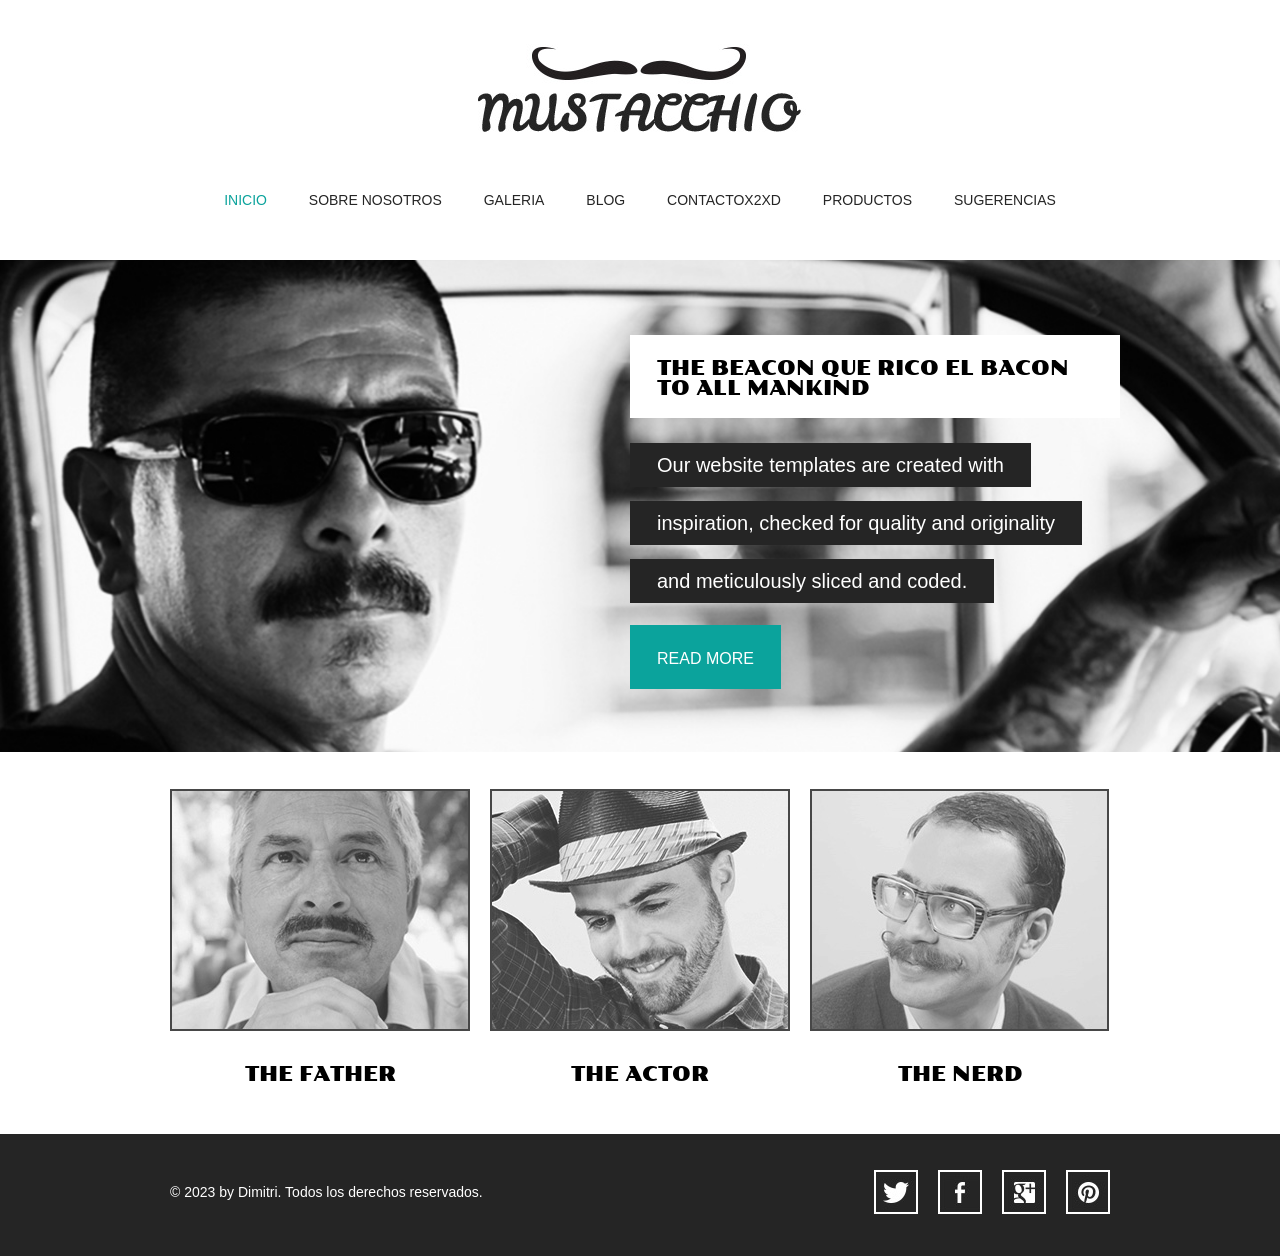
<file: index.html>
<!doctype html>
<!-- Website Template by freewebsitetemplates.com -->
<html>
<head>
	<meta charset="UTF-8">
	<meta name="viewport" content="width=device-width, initial-scale=1.0">
	<title>Mustache Enthusiast</title>
	<link rel="stylesheet" type="text/css" href="css/style.css">
	<link rel="stylesheet" type="text/css" href="css/mobile.css" media="screen and (max-width : 568px)">
	<script type="text/javascript" src="js/mobile.js"></script>
</head>
<body>
	<div id="header">
		<a href="index.html" class="logo">
			<img src="images/logo.jpg" alt="">
		</a>
		<ul id="navigation">
			<li class="selected">
				<a href="index.html">Inicio</a>
			</li>
			<li>
				<a href="about.html">sobre nosotros</a>
			</li>
			<li>
				<a href="gallery.html">galeria</a>
			</li>
			<li>
				<a href="blog.html">blog</a>
			</li>
			<li>
				<a href="contact.html">contactox2XD</a>
			</li>
			<li>
				<a href="products/products.html">Productos</a>
			</li>
			<li>
				<a href="sugeestions.html">Sugerencias</a>
			</li>
		</ul>
	</div>
	<div id="body">
		<div id="featured">
			<img src="images/the-beacon.jpg" alt="">
			<div>
				<h2>the beacon que rico el bacon to all mankind</h2>
				<span>Our website templates are created with</span>
				<span>inspiration, checked for quality and originality</span>
				<span>and meticulously sliced and coded.</span>
				<a href="blog-single-post.html" class="more">read more</a>
			</div>
		</div>
		<ul>
			<li>
				<a href="gallery.html">
					<img src="images/the-father.jpg" alt="">
					<span>the father</span>
				</a>
			</li>
			<li>
				<a href="gallery.html">
					<img src="images/the-actor.jpg" alt="">
					<span>the actor</span>
				</a>
			</li>
			<li>
				<a href="gallery.html">
					<img src="images/the-nerd.jpg" alt="">
					<span>the nerd</span>
				</a>
			</li>
		</ul>
	</div>
	<div id="footer">
		<div>
			<p>&copy; 2023 by Dimitri. Todos los derechos reservados.</p>
			
			<ul>
				<li>
					<a href="http://freewebsitetemplates.com/go/twitter/" id="twitter">twitter</a>
				</li>
				<li>
					<a href="http://freewebsitetemplates.com/go/facebook/" id="facebook">facebook</a>
				</li>
				<li>
					<a href="http://freewebsitetemplates.com/go/googleplus/" id="googleplus">googleplus</a>
				</li>
				<li>
					<a href="http://pinterest.com/fwtemplates/" id="pinterest">pinterest</a>
				</li>
			</ul>
		</div>
	</div>
</body>
</html>
</file>
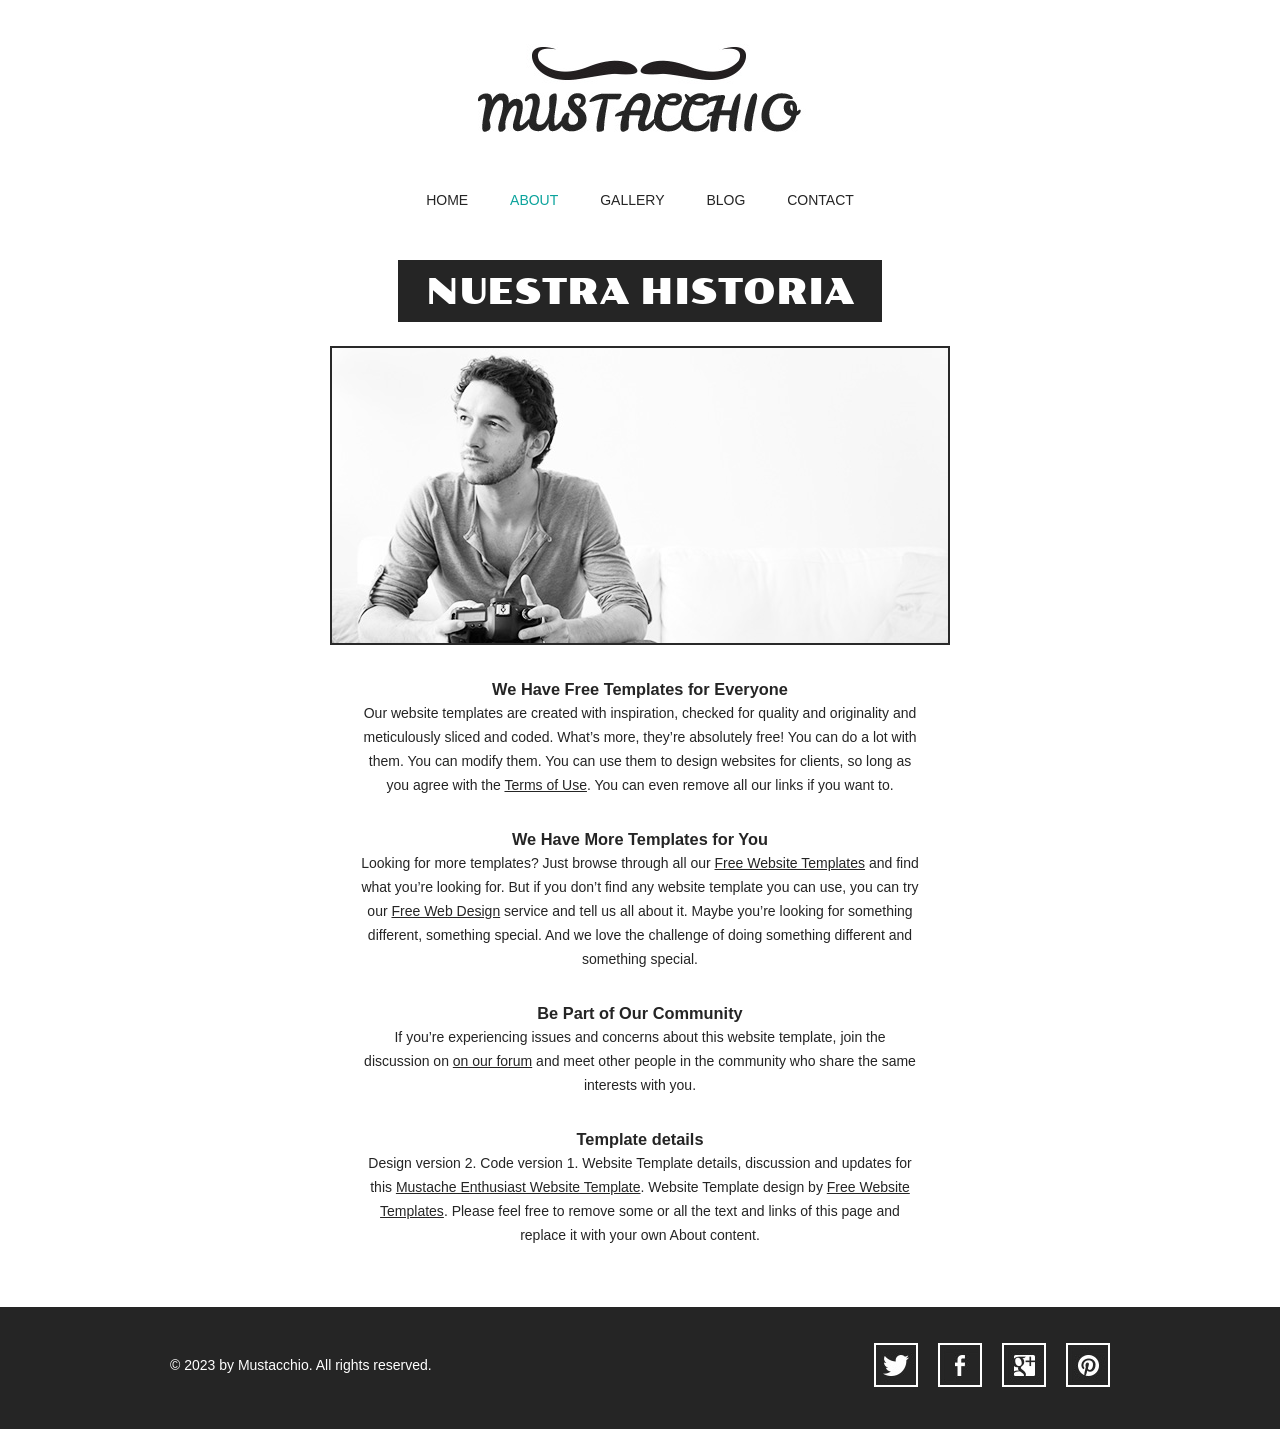
<file: about.html>
<!doctype html>
<!-- Website Template by freewebsitetemplates.com -->
<html>
<head>
	<meta charset="UTF-8">
	<meta name="viewport" content="width=device-width, initial-scale=1.0">
	<title>About - Mustache Enthusiast</title>
	<link rel="stylesheet" type="text/css" href="css/style.css">
	<link rel="stylesheet" type="text/css" href="css/mobile.css" media="screen and (max-width : 568px)">
	<script type="text/javascript" src="js/mobile.js"></script>
</head>
<body>
	<div id="header">
		<a href="index.html" class="logo">
			<img src="images/logo.jpg" alt="">
		</a>
		<ul id="navigation">
			<li>
				<a href="index.html">home</a>
			</li>
			<li class="selected">
				<a href="about.html">about</a>
			</li>
			<li>
				<a href="gallery.html">gallery</a>
			</li>
			<li>
				<a href="blog.html">blog</a>
			</li>
			<li>
				<a href="contact.html">contact</a>
			</li>
		</ul>
	</div>
	<div id="body">
		<h1><span>Nuestra historia</span></h1>
		<div>
			<img src="images/photographer.jpg" alt="">
			<div class="article">
				<h3>We Have Free Templates for Everyone</h3>
				<p>
					Our website templates are created with inspiration, checked for quality and originality and meticulously sliced and coded. What’s more, they’re absolutely free! You can do a lot with them. You can modify them. You can use them to design websites for clients, so long as you agree with the <a href="http://www.freewebsitetemplates.com/about/terms/">Terms of Use</a>. You can even remove all our links if you want to.
				</p>
				<h3>We Have More Templates for You</h3>
				<p>
					Looking for more templates? Just browse through all our <a href="http://www.freewebsitetemplates.com/">Free Website Templates</a> and find what you’re looking for. But if you don’t find any website template you can use, you can try our <a href="http://www.freewebsitetemplates.com/freewebdesign/">Free Web Design</a> service and tell us all about it. Maybe you’re looking for something different, something special. And we love the challenge of doing something different and something special.
				</p>
				<h3>Be Part of Our Community</h3>
				<p>
					If you’re experiencing issues and concerns about this website template, join the discussion on <a href="http://www.freewebsitetemplates.com/forums/">on our forum</a> and meet other people in the community who share the same interests with you.
				</p>
				<h3>Template details</h3>
				<p>
					Design version 2. Code version 1. Website Template details, discussion and updates for this <a href="http://www.freewebsitetemplates.com/discuss/mustacheenthusiast/">Mustache Enthusiast Website Template</a>. Website Template design by <a href="http://www.freewebsitetemplates.com/">Free Website Templates</a>. Please feel free to remove some or all the text and links of this page and replace it with your own About content.
				</p>
			</div>
		</div>
	</div>
	<div id="footer">
		<div>
			<p>&copy; 2023 by Mustacchio. All rights reserved.</p>
			<ul>
				<li>
					<a href="http://freewebsitetemplates.com/go/twitter/" id="twitter">twitter</a>
				</li>
				<li>
					<a href="http://freewebsitetemplates.com/go/facebook/" id="facebook">facebook</a>
				</li>
				<li>
					<a href="http://freewebsitetemplates.com/go/googleplus/" id="googleplus">googleplus</a>
				</li>
				<li>
					<a href="http://pinterest.com/fwtemplates/" id="pinterest">pinterest</a>
				</li>
			</ul>
		</div>
	</div>
</body>
</html>
</file>
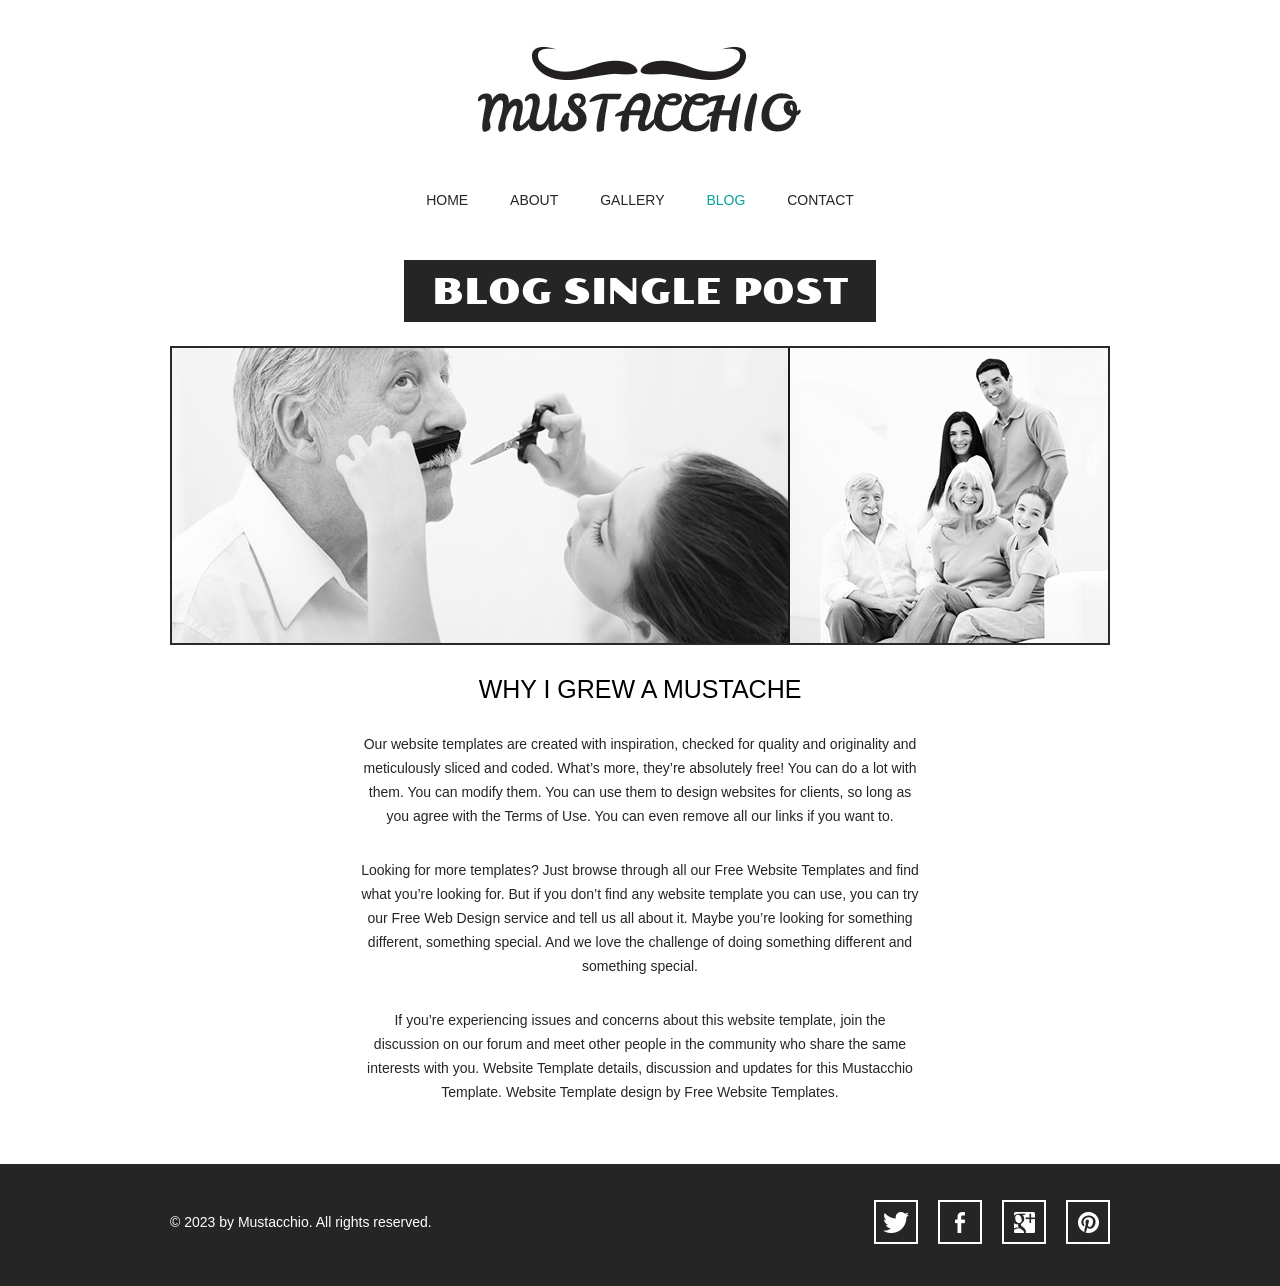
<file: blog-single-post.html>
<!doctype html>
<!-- Website Template by freewebsitetemplates.com -->
<html>
<head>
	<meta charset="UTF-8">
	<meta name="viewport" content="width=device-width, initial-scale=1.0">
	<title>Blog Single Post - Mustache Enthusiast</title>
	<link rel="stylesheet" type="text/css" href="css/style.css">
	<link rel="stylesheet" type="text/css" href="css/mobile.css" media="screen and (max-width : 568px)">
	<script type="text/javascript" src="js/mobile.js"></script>
</head>
<body>
	<div id="header">
		<a href="index.html" class="logo">
			<img src="images/logo.jpg" alt="">
		</a>
		<ul id="navigation">
			<li>
				<a href="index.html">home</a>
			</li>
			<li>
				<a href="about.html">about</a>
			</li>
			<li>
				<a href="gallery.html">gallery</a>
			</li>
			<li class="selected">
				<a href="blog.html">blog</a>
			</li>
			<li>
				<a href="contact.html">contact</a>
			</li>
		</ul>
	</div>
	<div id="body">
		<h1><span>blog single post</span></h1>
		<div>
			<img src="images/grew-a-mustache.jpg" alt="">
			<div class="article">
				<h2>WHY I GREW A MUSTACHE</h2>
				<p>
					Our website templates are created with inspiration, checked for quality and originality and meticulously sliced and coded. What’s more, they’re absolutely free! You can do a lot with them. You can modify them. You can use them to design websites for clients, so long as you agree with the Terms of Use. You can even remove all our links if you want to.
				</p>
				<p>
					Looking for more templates? Just browse through all our Free Website Templates and find what you’re looking for. But if you don’t find any website template you can use, you can try our Free Web Design service and tell us all about it. Maybe you’re looking for something different, something special. And we love the challenge of doing something different and something special.
				</p>
				<p>
					If you’re experiencing issues and concerns about this website template, join the discussion on our forum and meet other people in the community who share the same interests with you. Website Template details, discussion and updates for this Mustacchio Template. Website Template design by Free Website Templates.
				</p>
			</div>
		</div>
	</div>
	<div id="footer">
		<div>
			<p>&copy; 2023 by Mustacchio. All rights reserved.</p>
			<ul>
				<li>
					<a href="http://freewebsitetemplates.com/go/twitter/" id="twitter">twitter</a>
				</li>
				<li>
					<a href="http://freewebsitetemplates.com/go/facebook/" id="facebook">facebook</a>
				</li>
				<li>
					<a href="http://freewebsitetemplates.com/go/googleplus/" id="googleplus">googleplus</a>
				</li>
				<li>
					<a href="http://pinterest.com/fwtemplates/" id="pinterest">pinterest</a>
				</li>
			</ul>
		</div>
	</div>
</body>
</html>
</file>
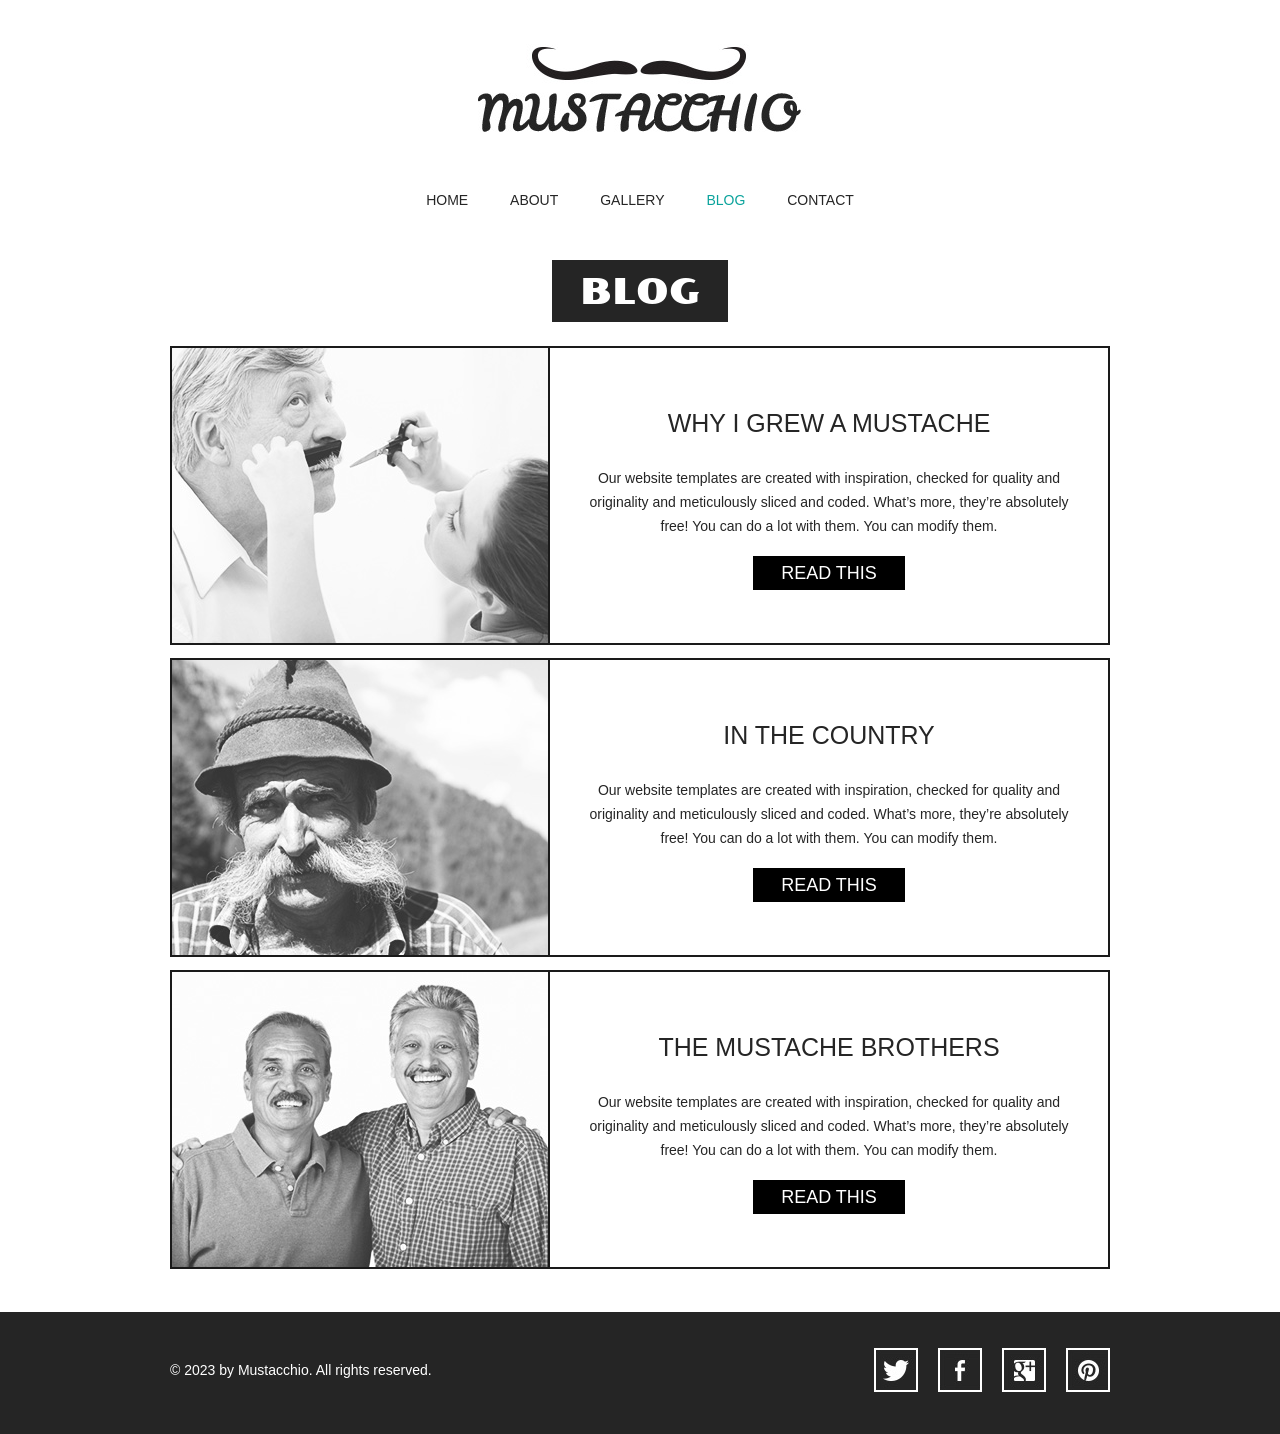
<file: blog.html>
<!doctype html>
<!-- Website Template by freewebsitetemplates.com -->
<html>
<head>
	<meta charset="UTF-8">
	<meta name="viewport" content="width=device-width, initial-scale=1.0">
	<title>Blog - Mustache Enthusiast</title>
	<link rel="stylesheet" type="text/css" href="css/style.css">
	<link rel="stylesheet" type="text/css" href="css/mobile.css" media="screen and (max-width : 568px)">
	<script type="text/javascript" src="js/mobile.js"></script>
</head>
<body>
	<div id="header">
		<a href="index.html" class="logo">
			<img src="images/logo.jpg" alt="">
		</a>
		<ul id="navigation">
			<li>
				<a href="index.html">home</a>
			</li>
			<li>
				<a href="about.html">about</a>
			</li>
			<li>
				<a href="gallery.html">gallery</a>
			</li>
			<li class="selected">
				<a href="blog.html">blog</a>
			</li>
			<li>
				<a href="contact.html">contact</a>
			</li>
		</ul>
	</div>
	<div id="body">
		<h1><span>blog</span></h1>
		<div>
			<ul>
				<li>
					<a href="blog-single-post.html" class="figure">
						<img src="images/cutting-mustache.jpg" alt="">
					</a>
					<div>
						<h3>why i grew a mustache</h3>
						<p>
							Our website templates are created with inspiration, checked for quality and originality and meticulously sliced and coded. What’s more, they’re absolutely free! You can do a lot with them. You can modify them.
						</p>
						<a href="blog-single-post.html" class="more">read this</a>
					</div>
				</li>
				<li>
					<a href="blog-single-post.html" class="figure">
						<img src="images/in-the-country.jpg" alt="">
					</a>
					<div>
						<h3>in the country</h3>
						<p>
							Our website templates are created with inspiration, checked for quality and originality and meticulously sliced and coded. What’s more, they’re absolutely free! You can do a lot with them. You can modify them.
						</p>
						<a href="blog-single-post.html" class="more">read this</a>
					</div>
				</li>
				<li>
					<a href="blog-single-post.html" class="figure">
						<img src="images/mustache-brothers.jpg" alt="">
					</a>
					<div>
						<h3>the mustache brothers</h3>
						<p>
							Our website templates are created with inspiration, checked for quality and originality and meticulously sliced and coded. What’s more, they’re absolutely free! You can do a lot with them. You can modify them.
						</p>
						<a href="blog-single-post.html" class="more">read this</a>
					</div>
				</li>
			</ul>
		</div>
	</div>
	<div id="footer">
		<div>
			<p>&copy; 2023 by Mustacchio. All rights reserved.</p>
			<ul>
				<li>
					<a href="http://freewebsitetemplates.com/go/twitter/" id="twitter">twitter</a>
				</li>
				<li>
					<a href="http://freewebsitetemplates.com/go/facebook/" id="facebook">facebook</a>
				</li>
				<li>
					<a href="http://freewebsitetemplates.com/go/googleplus/" id="googleplus">googleplus</a>
				</li>
				<li>
					<a href="http://pinterest.com/fwtemplates/" id="pinterest">pinterest</a>
				</li>
			</ul>
		</div>
	</div>
</body>
</html>
</file>
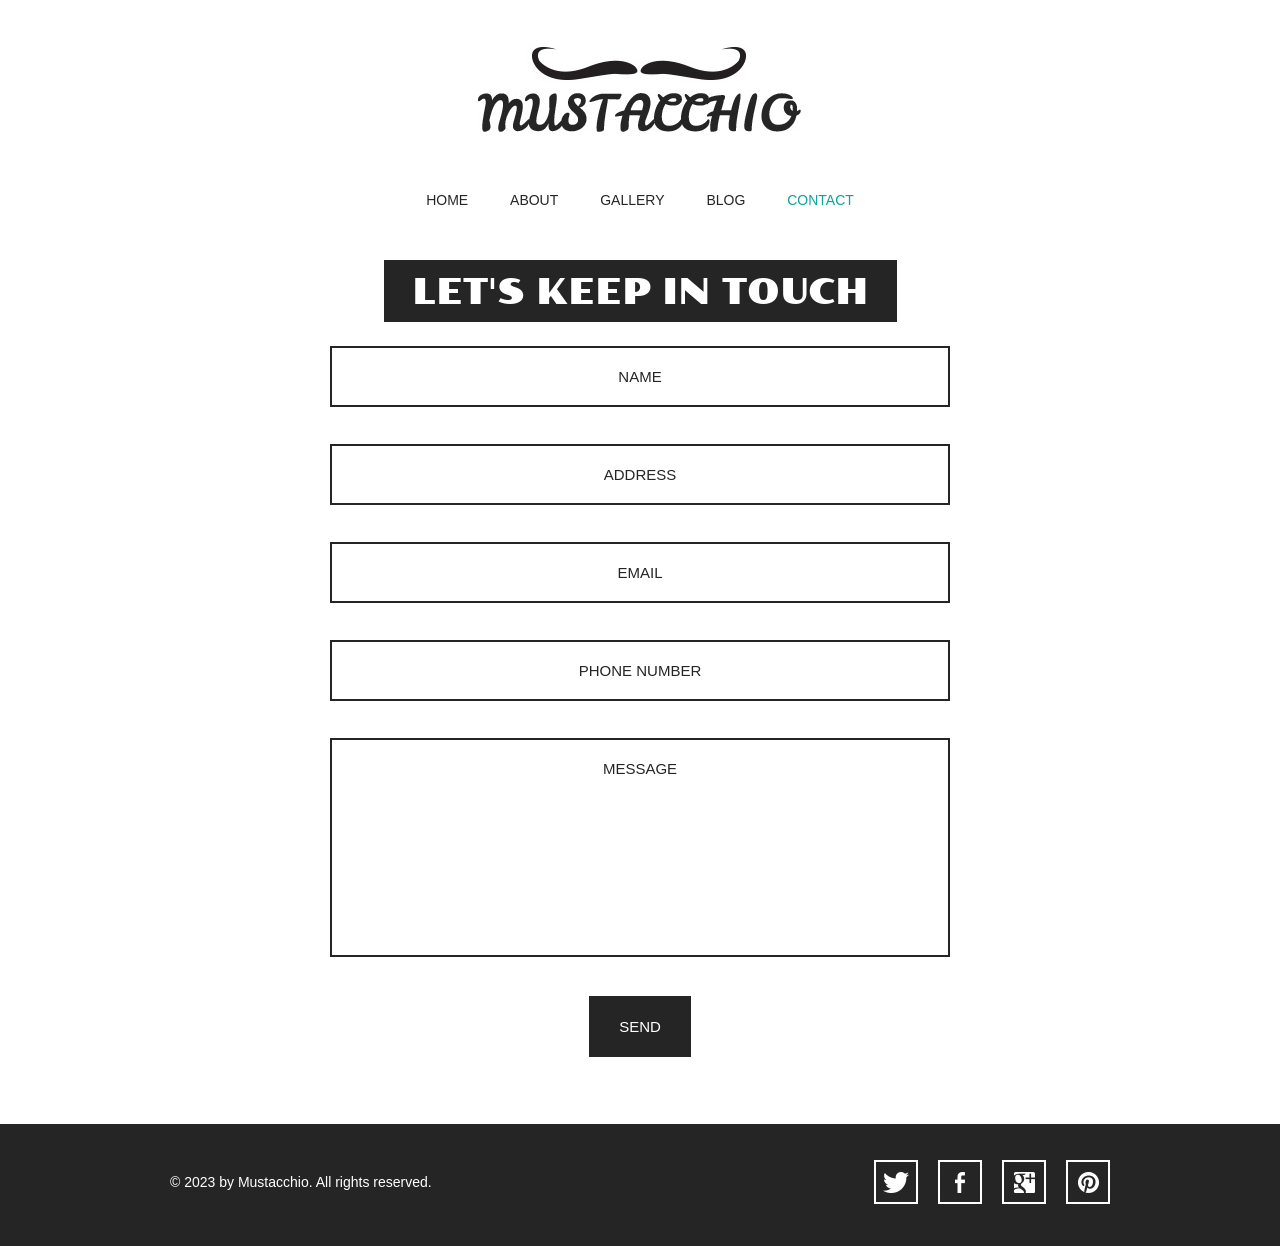
<file: contact.html>
<!doctype html>
<!-- Website Template by freewebsitetemplates.com -->
<html>
<head>
	<meta charset="UTF-8">
	<meta name="viewport" content="width=device-width, initial-scale=1.0">
	<title>Contact - Mustache Enthusiast</title>
	<link rel="stylesheet" type="text/css" href="css/style.css">
	<link rel="stylesheet" type="text/css" href="css/mobile.css" media="screen and (max-width : 568px)">
	<script type="text/javascript" src="js/mobile.js"></script>
</head>
<body>
	<div id="header">
		<a href="index.html" class="logo">
			<img src="images/logo.jpg" alt="">
		</a>
		<ul id="navigation">
			<li>
				<a href="index.html">home</a>
			</li>
			<li>
				<a href="about.html">about</a>
			</li>
			<li>
				<a href="gallery.html">gallery</a>
			</li>
			<li>
				<a href="blog.html">blog</a>
			</li>
			<li class="selected">
				<a href="contact.html">contact</a>
			</li>
		</ul>
	</div>
	<div id="body">
		<h1><span>let's keep in touch</span></h1>
		<form action="contact.html">
			<input type="text" name="fname" id="fname" value="name">
			<input type="text" name="address" id="address" value="address">
			<input type="text" name="email" id="email" value="email">
			<input type="text" name="phone" id="phone" value="phone number">
			<textarea name="message" id="message">message</textarea>
			<input type="submit" name="send" id="send" value="send">
		</form>
	</div>
	<div id="footer">
		<div>
			<p>&copy; 2023 by Mustacchio. All rights reserved.</p>
			<ul>
				<li>
					<a href="http://freewebsitetemplates.com/go/twitter/" id="twitter">twitter</a>
				</li>
				<li>
					<a href="http://freewebsitetemplates.com/go/facebook/" id="facebook">facebook</a>
				</li>
				<li>
					<a href="http://freewebsitetemplates.com/go/googleplus/" id="googleplus">googleplus</a>
				</li>
				<li>
					<a href="http://pinterest.com/fwtemplates/" id="pinterest">pinterest</a>
				</li>
			</ul>
		</div>
	</div>
</body>
</html>
</file>
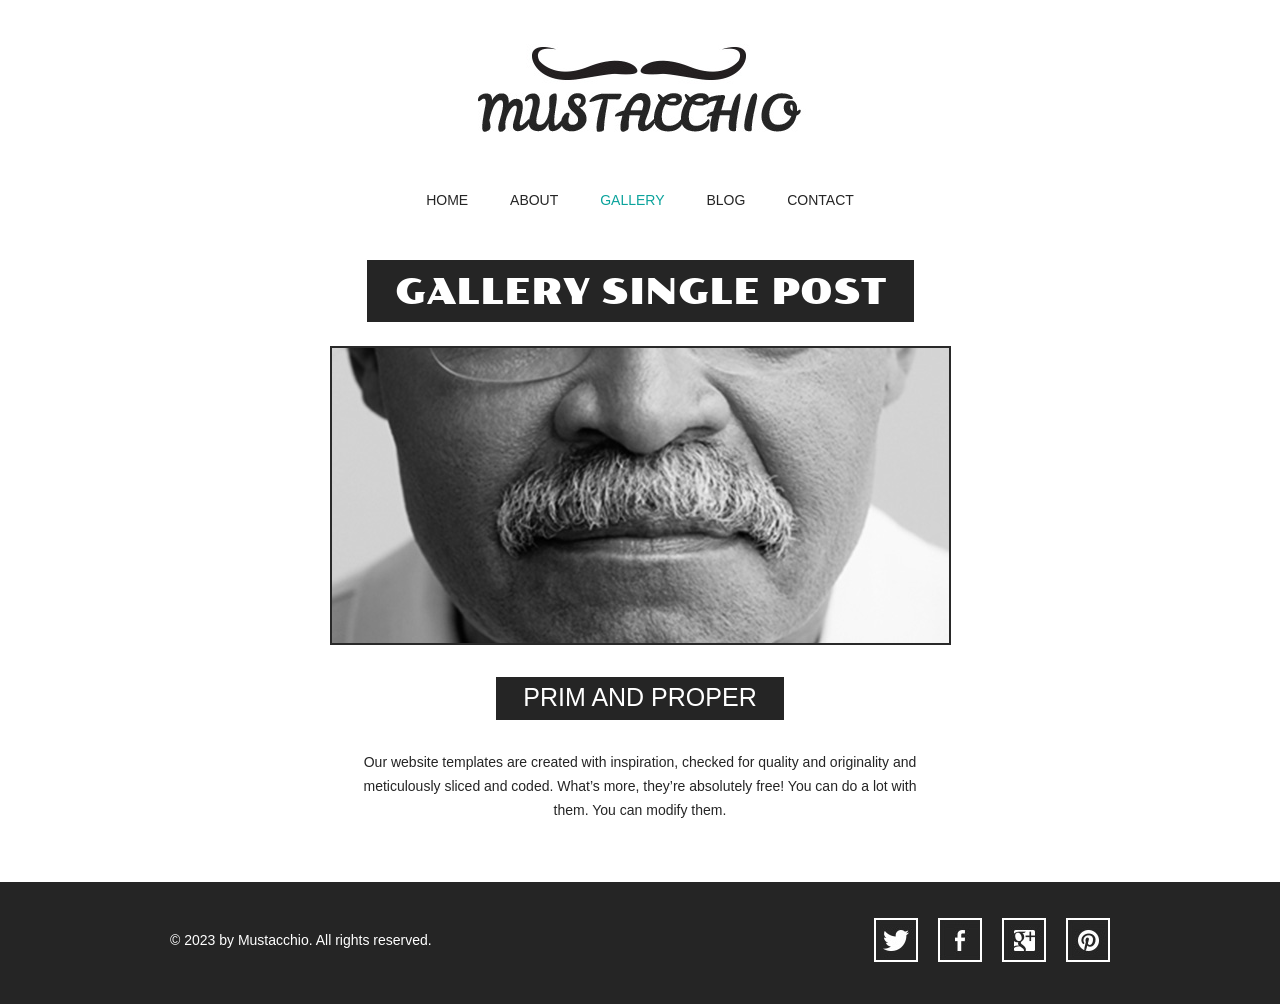
<file: gallery-single-post.html>
<!doctype html>
<!-- Website Template by freewebsitetemplates.com -->
<html>
<head>
	<meta charset="UTF-8">
	<meta name="viewport" content="width=device-width, initial-scale=1.0">
	<title>Gallery Single Post - Mustache Enthusiast</title>
	<link rel="stylesheet" type="text/css" href="css/style.css">
	<link rel="stylesheet" type="text/css" href="css/mobile.css" media="screen and (max-width : 568px)">
	<script type="text/javascript" src="js/mobile.js"></script>
</head>
<body>
	<div id="header">
		<a href="index.html" class="logo">
			<img src="images/logo.jpg" alt="">
		</a>
		<ul id="navigation">
			<li>
				<a href="index.html">home</a>
			</li>
			<li>
				<a href="about.html">about</a>
			</li>
			<li class="selected">
				<a href="gallery.html">gallery</a>
			</li>
			<li>
				<a href="blog.html">blog</a>
			</li>
			<li>
				<a href="contact.html">contact</a>
			</li>
		</ul>
	</div>
	<div id="body">
		<h1><span>gallery single post</span></h1>
		<div>
			<img src="images/prim-and-proper.jpg" alt="">
			<div class="article">
				<h4>PRIM AND PROPER</h4>
				<p>
				Our website templates are created with inspiration, checked for quality and originality and meticulously sliced and coded. What’s more, they’re absolutely free! You can do a lot with them. You can modify them.
				</p>
			</div>
		</div>
	</div>
	<div id="footer">
		<div>
			<p>&copy; 2023 by Mustacchio. All rights reserved.</p>
			<ul>
				<li>
					<a href="http://freewebsitetemplates.com/go/twitter/" id="twitter">twitter</a>
				</li>
				<li>
					<a href="http://freewebsitetemplates.com/go/facebook/" id="facebook">facebook</a>
				</li>
				<li>
					<a href="http://freewebsitetemplates.com/go/googleplus/" id="googleplus">googleplus</a>
				</li>
				<li>
					<a href="http://pinterest.com/fwtemplates/" id="pinterest">pinterest</a>
				</li>
			</ul>
		</div>
	</div>
</body>
</html>
</file>
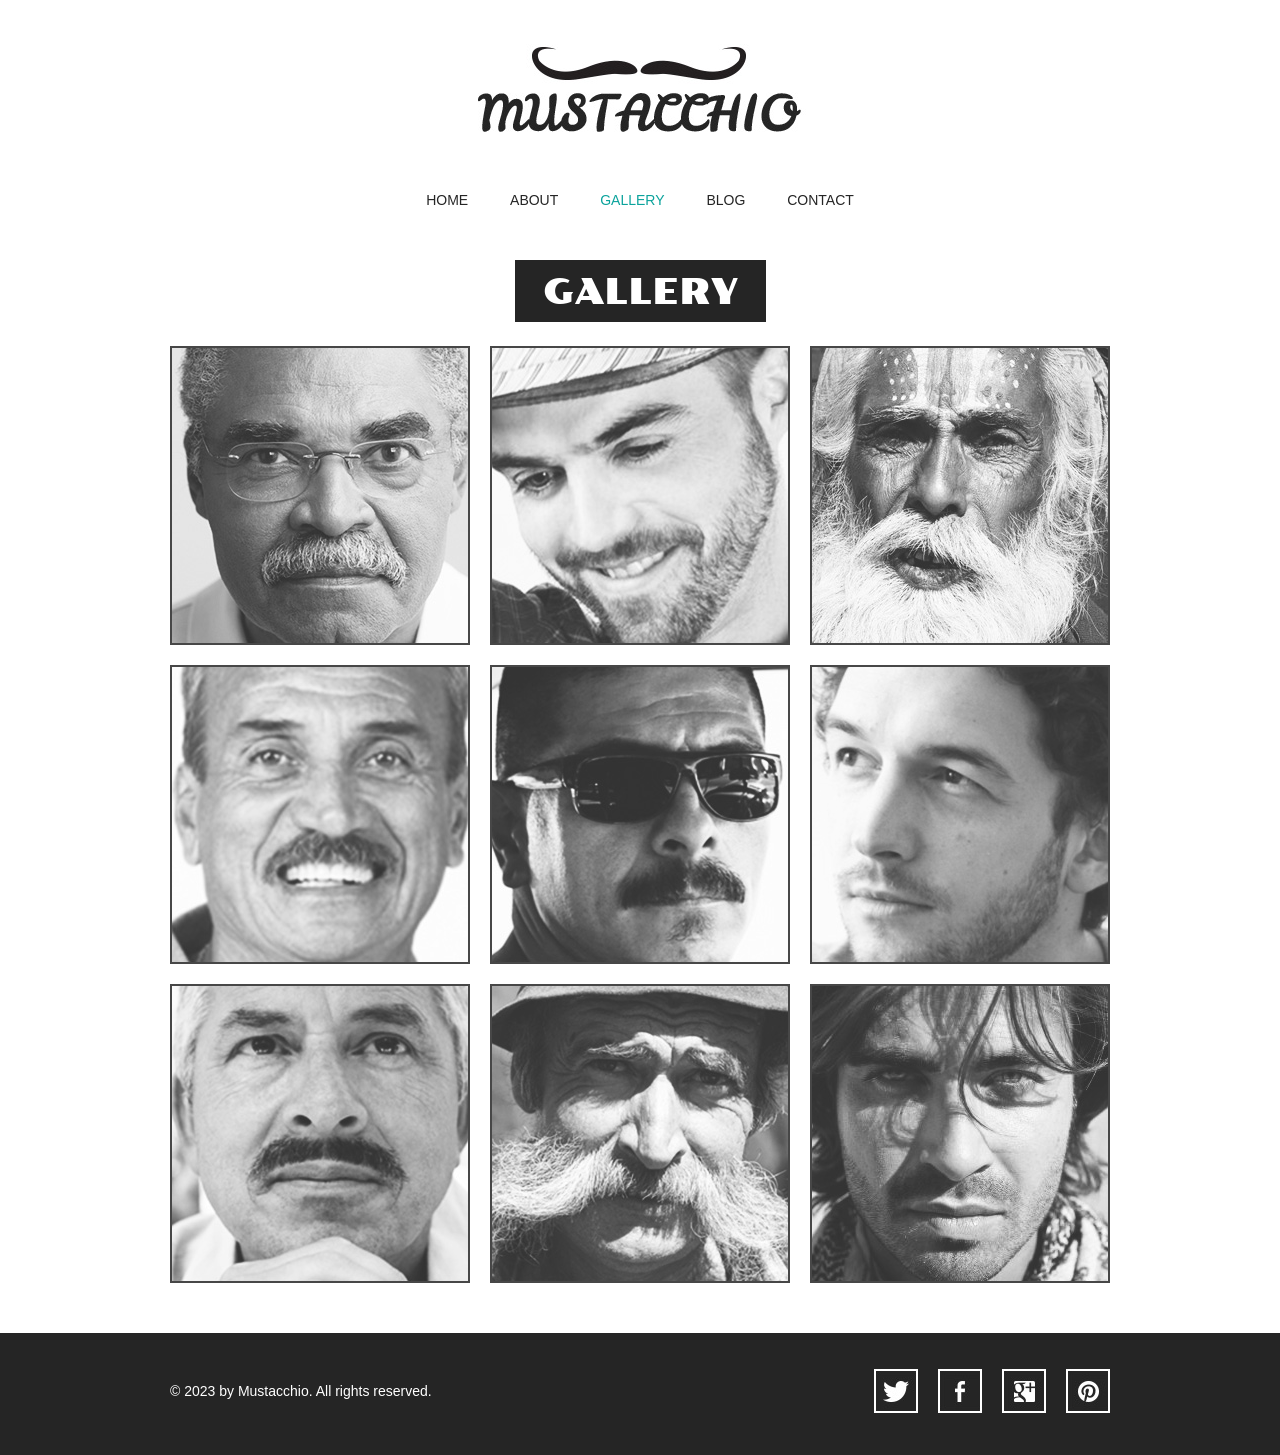
<file: gallery.html>
<!doctype html>
<!-- Website Template by freewebsitetemplates.com -->
<html>
<head>
	<meta charset="UTF-8">
	<meta name="viewport" content="width=device-width, initial-scale=1.0">
	<title>Gallery - Mustache Enthusiast</title>
	<link rel="stylesheet" type="text/css" href="css/style.css">
	<link rel="stylesheet" type="text/css" href="css/mobile.css" media="screen and (max-width : 568px)">
	<script type="text/javascript" src="js/mobile.js"></script>
</head>
<body>
	<div id="header">
		<a href="index.html" class="logo">
			<img src="images/logo.jpg" alt="">
		</a>
		<ul id="navigation">
			<li>
				<a href="index.html">home</a>
			</li>
			<li>
				<a href="about.html">about</a>
			</li>
			<li class="selected">
				<a href="gallery.html">gallery</a>
			</li>
			<li>
				<a href="blog.html">blog</a>
			</li>
			<li>
				<a href="contact.html">contact</a>
			</li>
		</ul>
	</div>
	<div id="body">
		<h1><span>gallery</span></h1>
		<ul class="gallery">
			<li>
				<a href="gallery-single-post.html">
					<img src="images/mustache1.jpg" alt="">
				</a>
			</li>
			<li>
				<a href="gallery-single-post.html">
					<img src="images/mustache2.jpg" alt="">
				</a>
			</li>
			<li>
				<a href="gallery-single-post.html">
					<img src="images/mustache3.jpg" alt="">
				</a>
			</li>
			<li>
				<a href="gallery-single-post.html">
					<img src="images/mustache4.jpg" alt="">
				</a>
			</li>
			<li>
				<a href="gallery-single-post.html">
					<img src="images/mustache5.jpg" alt="">
				</a>
			</li>
			<li>
				<a href="gallery-single-post.html">
					<img src="images/mustache6.jpg" alt="">
				</a>
			</li>
			<li>
				<a href="gallery-single-post.html">
					<img src="images/mustache7.jpg" alt="">
				</a>
			</li>
			<li>
				<a href="gallery-single-post.html">
					<img src="images/mustache8.jpg" alt="">
				</a>
			</li>
			<li>
				<a href="gallery-single-post.html">
					<img src="images/mustache9.jpg" alt="">
				</a>
			</li>
		</ul>
	</div>
	<div id="footer">
		<div>
			<p>&copy; 2023 by Mustacchio. All rights reserved.</p>
			<ul>
				<li>
					<a href="http://freewebsitetemplates.com/go/twitter/" id="twitter">twitter</a>
				</li>
				<li>
					<a href="http://freewebsitetemplates.com/go/facebook/" id="facebook">facebook</a>
				</li>
				<li>
					<a href="http://freewebsitetemplates.com/go/googleplus/" id="googleplus">googleplus</a>
				</li>
				<li>
					<a href="http://pinterest.com/fwtemplates/" id="pinterest">pinterest</a>
				</li>
			</ul>
		</div>
	</div>
</body>
</html>
</file>
<file: css/style.css>
/* Website Template by freewebsitetemplates.com */
@font-face {
	font-family: 'poller_oneregular';
	src: url('../fonts/pollerone/pollerone-webfont.eot');
	src: url('../fonts/pollerone/pollerone-webfont.eot?#iefix') format('embedded-opentype'),
		 url('../fonts/pollerone/pollerone-webfont.woff') format('woff'),
		 url('../fonts/pollerone/pollerone-webfont.ttf') format('truetype'),
		 url('../fonts/pollerone/pollerone-webfont.svg#poller_oneregular') format('svg');
}
@font-face {
	font-family: 'leckerli_oneregular';
	src: url('../fonts/leckerlione/leckerlione-regular-webfont.eot');
	src: url('../fonts/leckerlione/leckerlione-regular-webfont.eot?#iefix') format('embedded-opentype'),
		 url('../fonts/leckerlione/leckerlione-regular-webfont.woff') format('woff'),
		 url('../fonts/leckerlione/leckerlione-regular-webfont.ttf') format('truetype'),
		 url('../fonts/leckerlione/leckerlione-regular-webfont.svg#leckerli_oneregular') format('svg');
}

body {
	background: #fff;
	font-family: Arial, Helvetica, sans-serif;
	font-size: 14px;
	font-weight: normal;
	line-height: 1;
	margin: 0;
	min-width: 960px;
	padding: 0;
}
p {
	color: #252525;
	line-height: 24px;
	margin: 0;
	padding: 0;
}
p a {
	color: #252525;
	text-decoration: underline;
}
p a:hover {
	color: #898989;
}
#header {
	margin: 0 auto;
	padding: 44px 0 50px;
	text-align: center;
	width: 960px;
}
#header a.logo {
	display: block;
	margin: 0 auto;
	padding: 0;
	width: 340px;
}
#header a.logo img {
	border: 0;
	display: block;
	margin: 0;
	padding: 0;
}
#header ul {
	margin: 0;
	padding: 56px 0 0;
}
#header ul li {
	display: inline;
	list-style: none;
	margin: 0;
	padding: 0 19px;
}
#header ul li a {
	color: #252525;
	display: inline-block;
	font-family: "Arial Black", Gadgeto Inspector, sans-serif;
	font-size: 14px;
	font-weight: normal;
	margin: 0;
	padding: 0 0 3px;
	text-decoration: none;
	text-transform: uppercase;
}
#header ul li a:hover, #header ul li.selected a {
	color: #0ba39c;
}
#body {
	margin: 0;
	padding: 0 0 30px;
	text-align: center;
}
#body h1 {
	color: #fff;
	display: inline;
	font-family: poller_oneregular;
	font-size: 35px;
	font-weight: normal;
	margin: 0;
	padding: 0;
	text-transform: uppercase;
}
#body h1 span {
	background: #252525;
	display: inline-block;
	padding: 15px 28px 12px;
}
#body > div {
	margin: 0 auto;
	padding: 0;
	width: 960px;
}
#body > div img {
	border: 2px solid #292929;
	margin: 24px 0 0;
	padding: 0;
}
#body > div .article {
	margin: 0 auto;
	padding: 30px 30px 0;
	width: 560px;
}
#body > div .article h2 {
	font-family: "Arial Black", Gadget, sans-serif;
	font-size: 25px;
	font-weight: normal;
	margin: 0 0 30px;
}
#body > div .article h3 {
	color: #252525;
	line-height: 24px;
	margin: 0;
	padding: 0;
}
#body > div .article h4 {
	background: #252525;
	color: #fff;
	display: inline-block;
	font-family: "Arial Black", Gadget, sans-serif;
	font-size: 25px;
	font-weight: normal;
	margin: 0 0 30px;
	padding: 8px 27px 10px;
}
#body > div .article p {
	margin: 0 0 30px;
}
#body div ul {
	margin: 0;
	padding: 24px 10px 0;
	width: 940px;
}
#body div ul li {
	border: 2px solid #1a1a1a;
	display: block;
	list-style: none;
	margin: 0 0 13px;
	overflow: hidden;
	padding: 0;
}
#body div ul li .figure {
	border-right: 2px solid #1a1a1a;
	float: left;
	margin: 0;
	padding: 0;
	width: 376px;
}
#body div ul li img {
	border: 0;
	display: block;
	margin: 0;
	padding: 0;
	opacity: 0.8;
	transition: 0.5s ease-in-out;
}
#body div ul li .figure:hover img {
	opacity: 1;
}
#body div ul li div {
	float: left;
	margin: 0;
	padding: 63px 0 20px;
	width: 558px;
}
#body div ul li div h3 {
	color: #252525;
	font-family: "Arial Black", Gadget, sans-serif;
	font-size: 25px;
	font-weight: normal;
	margin: 0;
	padding: 0;
	text-transform: uppercase;
}
#body div ul li div p {
	padding: 30px 30px 18px;
}
#body div ul li div a.more {
	background: #000;
	color: #fff;
	display: inline-block;
	font-family: "Arial Black", Gadget, sans-serif;
	font-size: 18px;
	font-weight: normal;
	margin: 0;
	padding: 8px 28px;
	text-decoration: none;
	text-transform: uppercase;
}
#body div ul li div a.more:hover {
	color: #252525;
	background: #fff;
	border: 2px solid #252525;
}
#body #featured {
	margin: 0 0 13px;
	padding: 0;
	position: relative;
	width: 100%;
}
#body #featured img {
	border: 0;
	display: block;
	margin: 0;
	padding: 0;
	width: 100%;
}
#body #featured div {
	left: 50%;
	margin-left: -480px;
	margin-top: -171px;
	padding: 0 0 0 470px;
	position: absolute;
	top: 50%;
	text-align: left;
	width: 490px;
}
#body #featured div h2 {
	background: #fff;
	color: #000;
	display: inline-block;
	font-family: poller_oneregular;
	font-size: 20px;
	font-weight: normal;
	margin: 0 0 18px;
	padding: 23px 27px 20px;
	text-transform: uppercase;
}
#body #featured div span {
	background: #252525;
	color: #fff;
	display: inline-block;
	font-size: 20px;
	margin: 7px 0;
	padding: 12px 27px;
}
#body #featured div a {
	background: #0ba39c;
	color: #fff;
	display: inline-block;
	font-size: 16px;
	margin: 15px 0 0;
	padding: 26px 27px 22px;
	text-align: center;
	text-decoration: none;
	text-transform: uppercase;
}
#body #featured div a:hover {
	background: #1fc3bc;
}
#body > ul {
	margin: 0 auto;
	overflow: hidden;
	padding: 24px 0 0;
	width: 960px;
}
#body > ul li {
	display: block;
	float: left;
	margin: 0 10px 20px;
	padding: 0;
	width: 300px;
}
#body > ul li a {
	color: #000;
	display: block;
	font-family: poller_oneregular;
	font-size: 20px;
	font-weight: normal;
	margin: 0;
	padding: 0;
	text-align: center;
	text-decoration: none;
	text-transform: uppercase;
}
#body > ul li a img {
	border: 2px solid #1a1a1a;
	display: block;
	margin: 0;
	padding: 0;
	opacity: .8;
	transition: 0.5s ease-in-out;
}
#body > ul li a:hover img {
	opacity: 1;
}
#body > ul li a span {
	display: block;
	margin: 0;
	padding: 33px 0 0;
}
#body form {
	margin: 0 auto;
	padding: 24px 0 0;
	width: 620px;
}
#body form input, #body form textarea {
	border: 2px solid #252525;
	color: #252525;
	font-family: Arial, Helvetica, sans-serif;
	font-size: 15px;
	font-weight: normal;
	margin: 0 0 37px;
	padding: 20px 10px;
	text-align: center;
	text-transform: uppercase;
	width: 596px;
}
#body form textarea {
	height: 175px;
	overflow: auto;
	resize: none;
}
#body form #send {
	background: #252525;
	color: #fff;
	font-family: "Arial Black", Gadget, sans-serif;
	font-size: 15px;
	font-weight: normal;
	display: inline-block;
	padding: 20px 28px;
	width: auto;
}
#body form #send:hover {
	background: #fff;
	color: #252525;
	cursor: pointer;
}
#footer {
	background: #252525;
	margin: 0;
	padding: 36px 0 42px;
}
#footer div {
	margin: 0 auto;
	overflow: hidden;
	padding: 0;
	width: 960px;
}
#footer div p {
	color: #fff;
	float: left;
	line-height: 44px;
	margin: 0 0 0 10px;
	padding: 0;
}
#footer div ul {
	display: block;
	float: right;
	margin: 0;
	overflow: hidden;
	padding: 0;
	width: 256px;
}
#footer div ul li {
	display: block;
	float: left;
	list-style: none;
	margin: 0 10px;
	padding: 0;
	width: 44px;
}
#footer div ul li a {
	background: url(../images/icons.jpg) no-repeat 0 0;
	display: block;
	height: 44px;
	margin: 0;
	padding: 0;
	text-indent: -99999px;
	width: 44px;
}
#footer div ul li #twitter {
	background-position: 0 0;
}
#footer div ul li #twitter:hover {
	background-position: -44px 0;
}
#footer div ul li #facebook {
	background-position: 0 -44px;
}
#footer div ul li #facebook:hover {
	background-position: -44px -44px;
}
#footer div ul li #googleplus {
	background-position: 0 -88px;
}
#footer div ul li #googleplus:hover {
	background-position: -44px -88px;
}
#footer div ul li #pinterest {
	background-position: 0 -132px;
}
#footer div ul li #pinterest:hover {
	background-position: -44px -132px;
}
</file>
<file: css/mobile.css>
/* Website Template by freewebsitetemplates.com */
body {
	min-width: 0;
}
#header {
	padding: 20px 0;
	position: relative;
	width: 100%;
}
#header a.logo {
	width: 80%;
}
#header a.logo img {
	width: 100%;
}
#mobile-navigation {
	background: url(../images/mobile-menu.png) no-repeat 0 0;
	display: block;
	height: 50px;
	margin: 30px auto 0;
	padding: 0;
	width: 50px;
}
#header ul {
	border: 1px solid #fff;
	display: none;
	left: 50%;
	margin-left: -45%;
	padding: 0;
	position: absolute;
	width: 90%;
	z-index: 1001;
}
#header ul li {
	border-top: 1px solid #fff;
	display: block;
	margin: 0;
	padding: 0;
	position: relative;
}
#header > ul > li:first-child {
	border: 0;
}
#header ul li a {
	background: rgba(11, 163, 156, 0.9);
	color: #fff;
	display: block;
	font-family: Arial, Helvetica, sans-serif;
	font-size: 16px;
	font-weight: normal;
	height: 49px;
	line-height: 49px;
	padding: 0 15px;
	text-align: left;
}
#header ul li a:hover, #header ul li.selected a {
	background: rgba(0, 0, 0, 0.9);
	color: #fff;
}
#header ul ul {
	display: none;
	border: 0;
	height: auto;
	left: 0;
	margin: 0;
	position: relative;
	width: 100%;
}
#header ul ul li a {
	text-indent: 15px;
}
#header ul li span {
	background: rgba(11, 163, 156, 0.9) url(../images/mobile-expand.png) no-repeat 0 0;
	border-left: 1px solid #fff;
	display: block;
	height: 49px;
	position: absolute;
	right: 0;
	top: 0;
	width: 50px;
}
#body {
	width: 100%;
}
#body h1 {
	display: block;
	font-size: 20px;
	margin: 0 auto;
	width: 90%;
}
#body h1 span {
	display: block;
	padding: 3%;
	width: 94%;
}
#body > div {
	padding: 0 5%;
	width: 90%;
}
#body > div img {
	margin: 24px 0 30px;
	width: 98%
}
#body > div .article {
	padding: 0;
	width: 100%;
}
#body > div .article h2, #body > div .article h4 {
	font-size: 18px;
	font-weight: bold;
}
#body #featured {
	overflow: hidden;
	margin: 0 0 20px
}
#body #featured img {
	min-width: 960px;
}
#body #featured div {
	left: 0;
	margin: 0;
	padding: 0 2%;
	position: absolute;
	top: 0;
	text-align: left;
	width: 96%;
}
#body #featured div h2 {
	font-size: 14px;
	font-weight: normal;
	margin: 50px 0 10px;
	padding: 8px 5px;
}
#body #featured div span {
	display: block;
	font-size: 14px;
	margin: 10px 0;
	padding: 10px;
}
#body #featured div a {
	font-size: 14px;
	margin: 5px 0 0;
	padding: 10px;
}
#body > ul {
	overflow: visible;
	padding: 0 5%;
	width: 90%;
}
#body ul.gallery {
	padding: 5% 0;
	overflow: hidden;
	width: 100%;
}
#body > ul li {
	float: none;
	margin: 0;
	width: 100%;
}
#body ul.gallery li {
	float: left;
	margin: 0 0 5% 5%;
	width: 42%;
}
#body > ul li a img {
	width: 98%;
}
#body > ul li a span {
	padding: 15px 0;
}
#body div ul {
	margin: 0;
	padding: 20px 0 0;
	width: 100%;
}
#body div ul li {
	overflow: visible;
	padding: 0 0 20px;
	width: 99%;
}
#body div ul li .figure {
	border: 0;
	display: block;
	float: none;
	margin: 0 0 20px;
	width: 100%;
}
#body div ul li .figure img {
	width: 100%;
}
#body div ul li div {
	float: none;
	padding: 0;
	width: 100%;
}
#body div ul li div a.more:hover {
	height: 14px;
	line-height: 14px;
}
#body form {
	width: 100%;
}
#body form input, #body form textarea {
	margin: 0 0 20px;
	padding: 10px;
	width: 84%;
}
#body form #send {
	padding: 10px;
}
#footer {
	padding: 10px 0 25px;
}
#footer div {
	overflow: visible;
	width: 100%;
}
#footer div p {
	float: none;
	margin: 0;
	text-align: center;
}
#footer div ul {
	float: none;
	margin: 0 auto;
	width: 256px;
}
</file>
